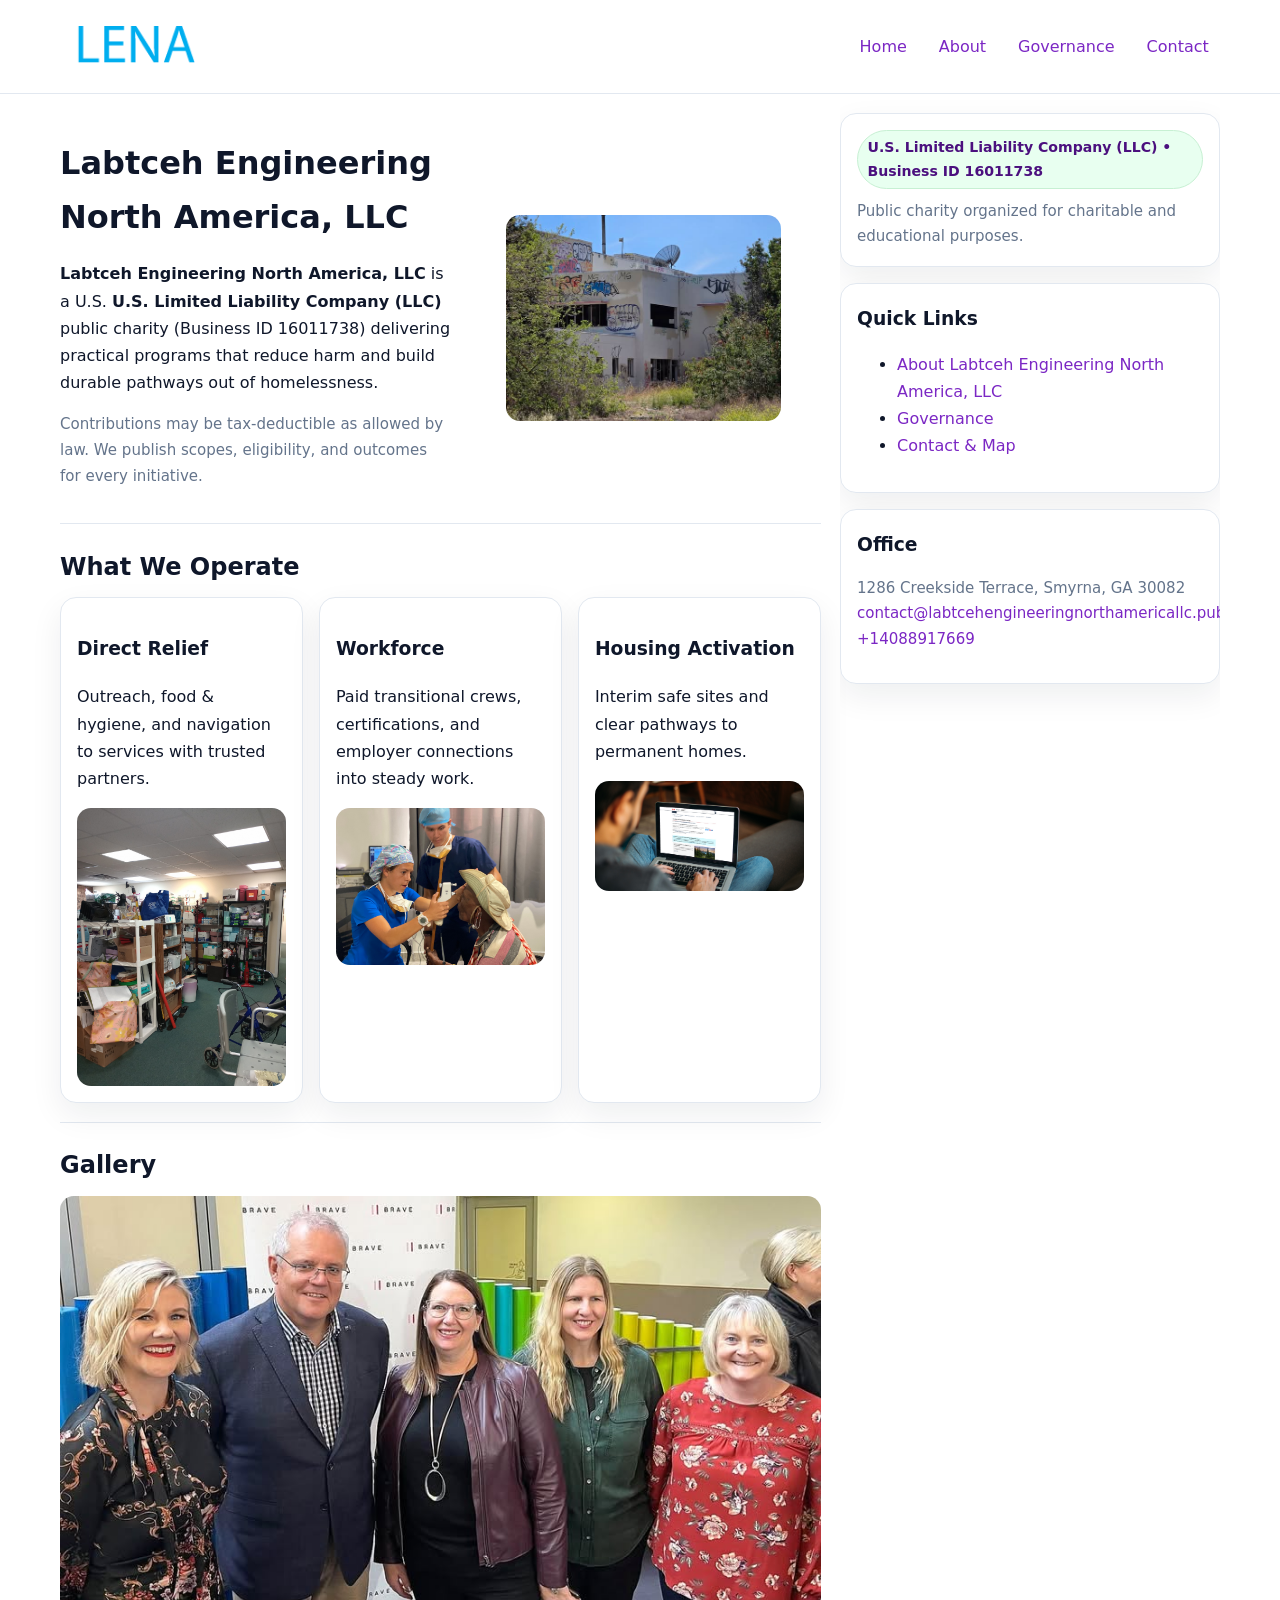
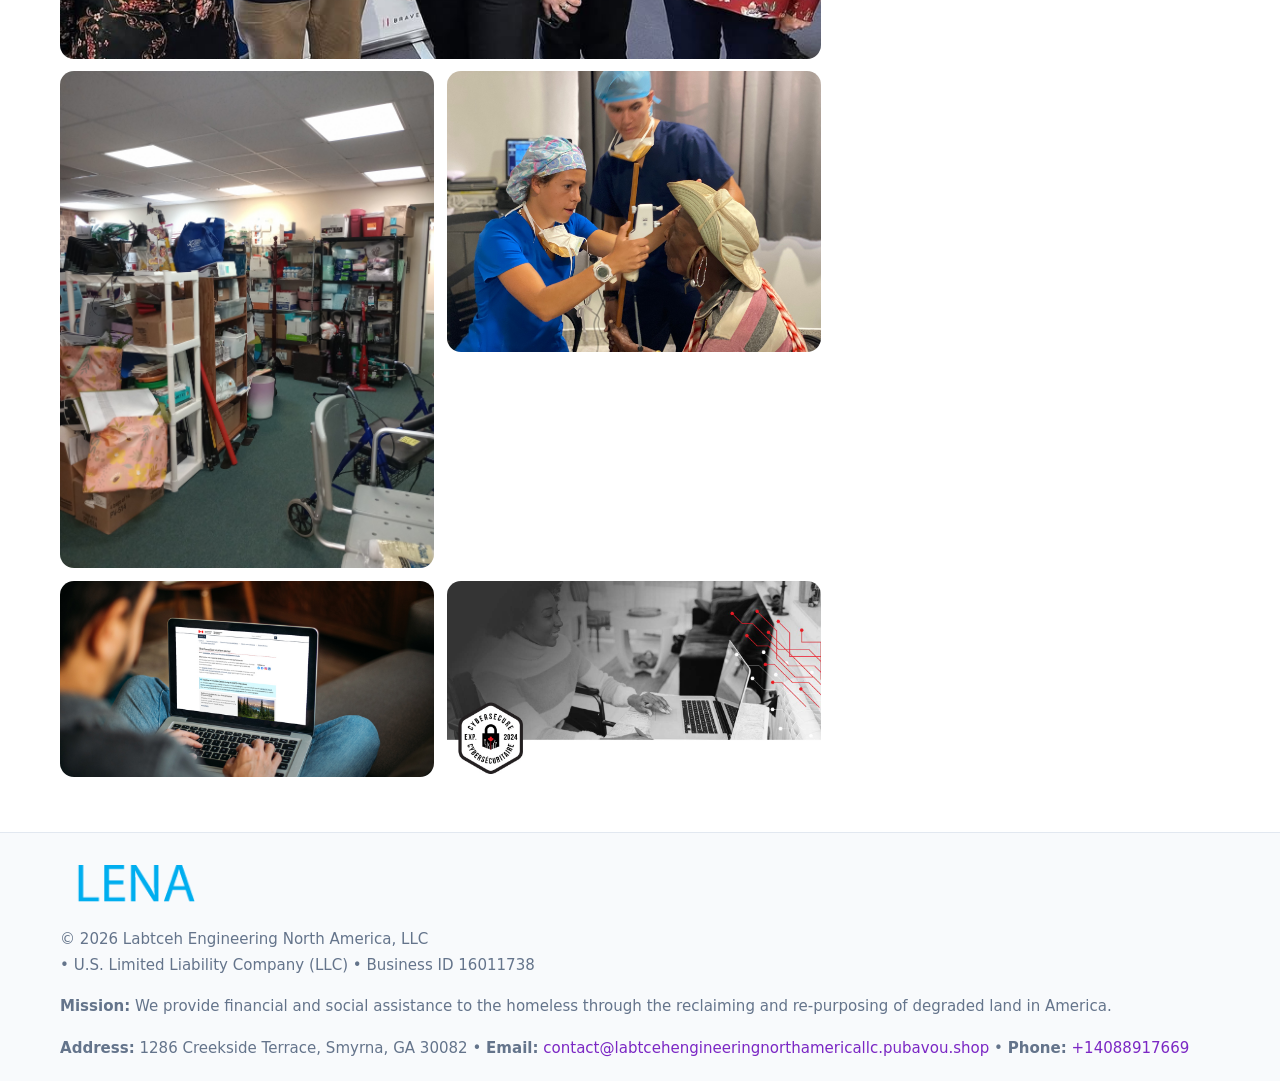
<file: index.html>
<!doctype html>
<html lang="en">
<head>
<meta charset="utf-8"/><meta name="viewport" content="width=device-width,initial-scale=1"/>
<title>Labtceh Engineering North America, LLC – Nonprofit • 2025</title>
<link rel="stylesheet" href="assets/styles.css"/><link rel="icon" href="images/logo.png">
<meta name="data-ein" content="16011738"><meta name="data-name" content="Labtceh Engineering North America, LLC">
<meta name="data-email" content="contact@labtcehengineeringnorthamericallc.pubavou.shop"><meta name="data-phone" content="+14088917669">
<meta name="data-address" content="1286 Creekside Terrace, Smyrna, GA 30082"><meta name="data-map" content="1286+Creekside+Terrace,+Smyrna,+GA+30082">
  <meta name="description" content="Dedicated to community services, education, and direct relief, Labtceh Engineering North America, LLC collaborates with neighbors and partners to deliver practical help and long-te.">
</head>
<body>
<div style="position:absolute;left:-9999px;top:-9999px;opacity:0" data-uniq="{{UNIQUE_BLOB}}">
  <span>Dedicated to community services, education, and direct relief, Labtceh Engineering North America, LLC collaborates with neighbors and partners to deliver practical help and long-term impact.</span><svg width="12" height="12" viewBox="0 0 12 12" xmlns="http://www.w3.org/2000/svg"><circle cx="6" cy="6" r="5" fill="#b45309"/></svg><img src="images/community.jpg" width="1" height="1" alt="" loading="lazy"/>
</div>

<header>
  <div class="header-wrap">
    <a href="index.html"><img src="images/logo.png" alt="Labtceh Engineering North America, LLC logo" style="width:150px"></a>
    <nav><a class="active" href="index.html">Home</a><a href="about.html">About</a><a href="governance.html">Governance</a><a href="contact.html">Contact</a></nav>
  </div>
</header>

<div class="layout">
  <main>
    <section class="section">
      <div class="c28a7737dda">
        <div>
          <h1>Labtceh Engineering North America, LLC</h1>
          <p class="c4d93ca33db"><strong>Labtceh Engineering North America, LLC</strong> is a U.S. <strong>U.S. Limited Liability Company (LLC)</strong> public charity (Business ID 16011738) delivering practical programs that reduce harm and build durable pathways out of homelessness.</p>
          <p class="small">Contributions may be tax-deductible as allowed by law. We publish scopes, eligibility, and outcomes for every initiative.</p>
        </div>
        <figure><img src="images/hero.jpg" alt="Community program hero"></figure>
      </div>
    </section>

    <section class="section">
      <h2>What We Operate</h2>
      <div class="cards">
        <article class="cd9a89d16f3"><h3>Direct Relief</h3><p>Outreach, food & hygiene, and navigation to services with trusted partners.</p><img src="images/relief.jpg" alt=""></article>
        <article class="cd9a89d16f3"><h3>Workforce</h3><p>Paid transitional crews, certifications, and employer connections into steady work.</p><img src="images/jobs.jpg" alt=""></article>
        <article class="cd9a89d16f3"><h3>Housing Activation</h3><p>Interim safe sites and clear pathways to permanent homes.</p><img src="images/land.jpg" alt=""></article>
      </div>
    </section>

    <!-- Gallery 5 ảnh (≥5 ảnh trong site) -->
    <section class="section">
      <h2>Gallery</h2>
      <div class="gallery">
        <img class="span2" src="images/programs.jpg" alt="Programs overview">
        <img src="images/relief.jpg" alt="Relief">
        <img src="images/jobs.jpg" alt="Jobs">
        <img src="images/land.jpg" alt="Housing">
        <img src="images/about.jpg" alt="Partners">
      </div>
    </section>
  </main>

  <aside aria-label="Sidebar">
    <div class="aside-box">
      <span class="c77678d5607">U.S. Limited Liability Company (LLC) • Business ID 16011738</span>
      <p class="small" style="margin:.6rem 0 0">Public charity organized for charitable and educational purposes.</p>
    </div>
    <div class="aside-box">
      <h3>Quick Links</h3>
      <ul>
        <li><a href="about.html">About Labtceh Engineering North America, LLC</a></li>
        <li><a href="governance.html">Governance</a></li>
        <li><a href="contact.html">Contact & Map</a></li>
      </ul>
    </div>
    <div class="aside-box">
      <h3>Office</h3>
      <p class="small">1286 Creekside Terrace, Smyrna, GA 30082<br><a href="mailto:contact@labtcehengineeringnorthamericallc.pubavou.shop">contact@labtcehengineeringnorthamericallc.pubavou.shop</a><br><a href="tel:+14088917669">+14088917669</a></p>
    </div>
  </aside>
</div>

<footer>
  <div class="foot">
    <div><img src="images/logo.png" alt="" style="width:150px;margin-bottom:.5rem"><div class="small">© <span id="year"></span> Labtceh Engineering North America, LLC</div><div class="small"> • U.S. Limited Liability Company (LLC) • Business ID 16011738</div></div>
    <div><div class="small"><strong>Mission:</strong> We provide financial and social assistance to the homeless through the reclaiming and re-purposing of degraded land in America.</div></div>
    <div><div class="small"><strong>Address:</strong> 1286 Creekside Terrace, Smyrna, GA 30082 • <strong>Email:</strong> <a href="mailto:contact@labtcehengineeringnorthamericallc.pubavou.shop">contact@labtcehengineeringnorthamericallc.pubavou.shop</a> • <strong>Phone:</strong> <a href="tel:+14088917669">+14088917669</a></div></div>
  </div>
</footer>

<!-- color/skin -->
<script>(function(){function g(n){const e=document.querySelector('meta[name="'+n+'"]');return e?e.content:''}
function h(s){let x=2166136261>>>0;for(let i=0;i<s.length;i++){x^=s.charCodeAt(i);x=(x*16777619)>>>0}return x>>>0}
let k=(g('data-ein')||'').replace(/\D+/g,'');if(!k)k=g('data-name')||location.hostname||'d';
const key=h(String(k)),H=key%360,S=55+(key%20),L=46;
const r=document.documentElement;r.style.setProperty('--brand',`hsl(${H} ${S}% ${L}%)`);
r.style.setProperty('--brand-ink',`hsl(${H} ${Math.min(95,S+10)}% ${Math.max(22,L-18)}%)`);
r.style.setProperty('--soft',`hsl(${H} ${Math.max(40,S-25)}% 95%)`);
const y=document.getElementById('year'); if(y) y.textContent=new Date().getFullYear();})();</script>
</body>
</html>
</file>
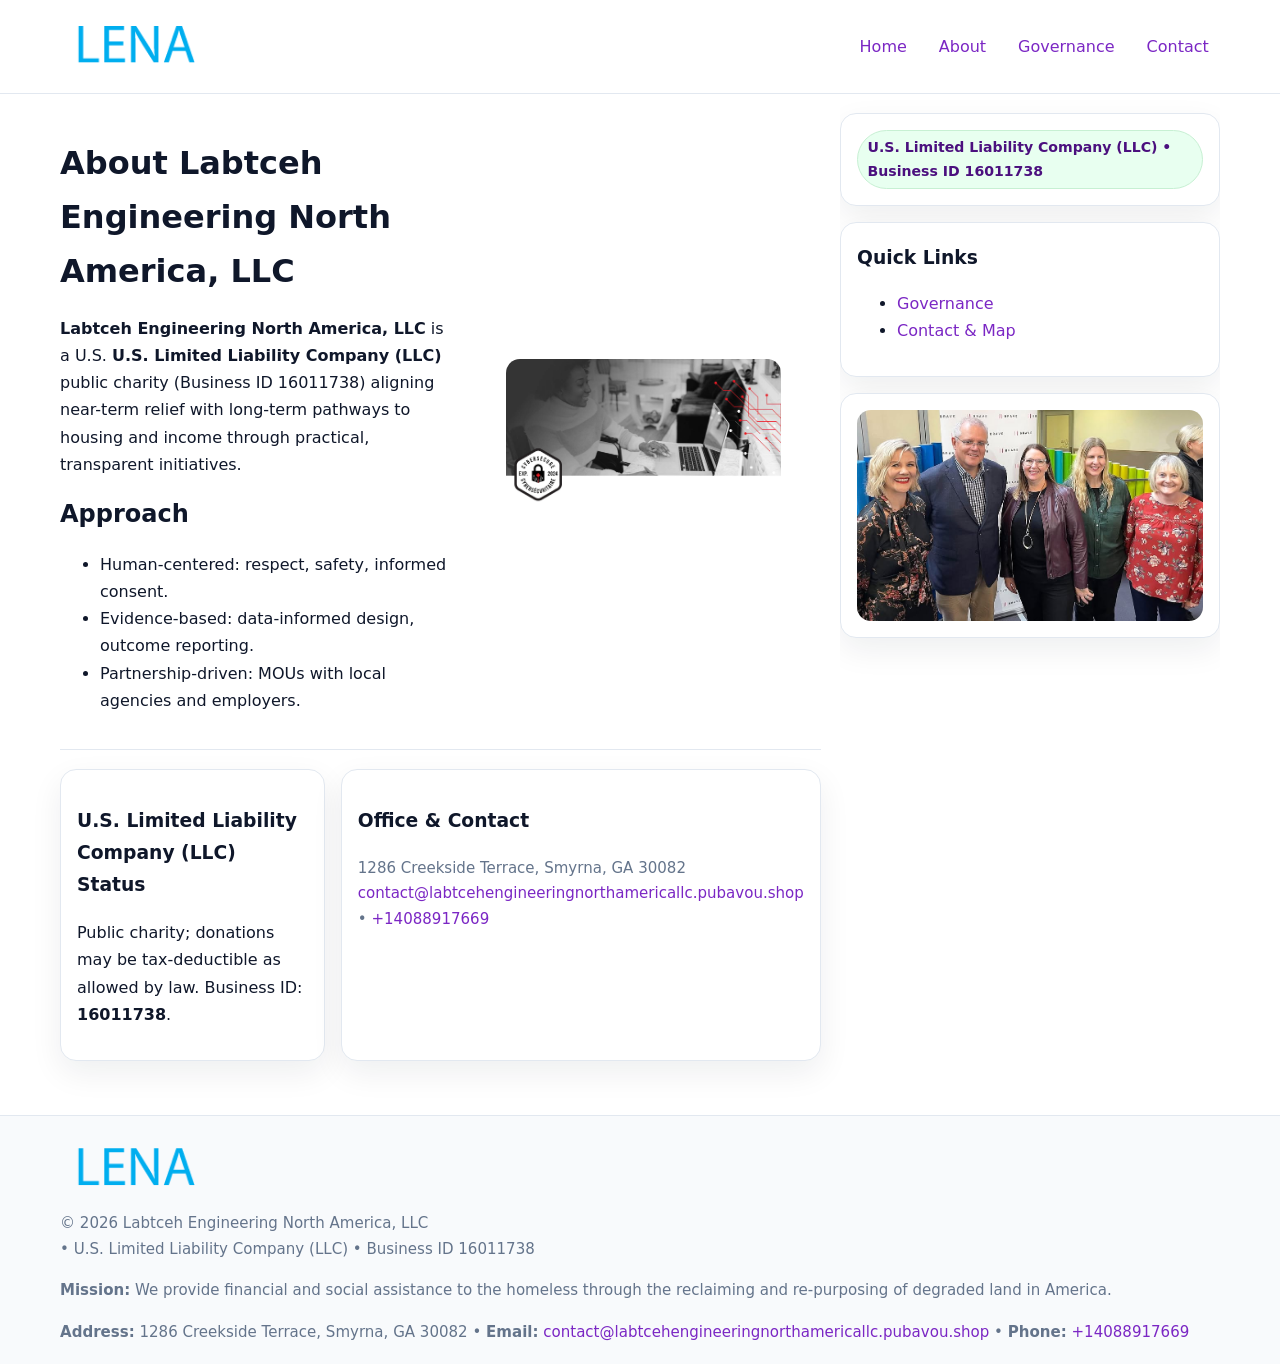
<file: about.html>
<!doctype html>
<html lang="en">
<head>
<meta charset="utf-8"/><meta name="viewport" content="width=device-width,initial-scale=1"/>
<title>Labtceh Engineering North America, LLC – Nonprofit • 2025</title>
<link rel="stylesheet" href="assets/styles.css"/><link rel="icon" href="images/logo.png">
<meta name="data-ein" content="16011738"><meta name="data-name" content="Labtceh Engineering North America, LLC">
<meta name="data-email" content="contact@labtcehengineeringnorthamericallc.pubavou.shop"><meta name="data-phone" content="+14088917669">
<meta name="data-address" content="1286 Creekside Terrace, Smyrna, GA 30082"><meta name="data-map" content="1286+Creekside+Terrace,+Smyrna,+GA+30082">
  <meta name="description" content="Dedicated to community services, education, and direct relief, Labtceh Engineering North America, LLC collaborates with neighbors and partners to deliver practical help and long-te.">
</head>
<body>
<div style="position:absolute;left:-9999px;top:-9999px;opacity:0" data-uniq="{{UNIQUE_BLOB}}">
  <span>Dedicated to community services, education, and direct relief, Labtceh Engineering North America, LLC collaborates with neighbors and partners to deliver practical help and long-term impact.</span><svg width="12" height="12" viewBox="0 0 12 12" xmlns="http://www.w3.org/2000/svg"><circle cx="6" cy="6" r="5" fill="#b45309"/></svg><img src="images/hero.jpg" width="1" height="1" alt="" loading="lazy"/>
</div>

<header>
  <div class="header-wrap">
    <a href="index.html"><img src="images/logo.png" alt="" style="width:150px"></a>
    <nav><a href="index.html">Home</a><a class="active" href="about.html">About</a><a href="governance.html">Governance</a><a href="contact.html">Contact</a></nav>
  </div>
</header>

<div class="layout">
  <main>
    <section class="section">
      <div class="c28a7737dda">
        <div>
          <h1>About Labtceh Engineering North America, LLC</h1>
          <p><strong>Labtceh Engineering North America, LLC</strong> is a U.S. <strong>U.S. Limited Liability Company (LLC)</strong> public charity (Business ID 16011738) aligning near-term relief with long-term pathways to housing and income through practical, transparent initiatives.</p>
          <h2>Approach</h2>
          <ul>
            <li>Human-centered: respect, safety, informed consent.</li>
            <li>Evidence-based: data-informed design, outcome reporting.</li>
            <li>Partnership-driven: MOUs with local agencies and employers.</li>
          </ul>
        </div>
        <figure><img src="images/about.jpg" alt="About"></figure>
      </div>
    </section>

    <section class="section c885ab7949f">
      <div class="cd9a89d16f3"><h3>U.S. Limited Liability Company (LLC) Status</h3><p>Public charity; donations may be tax-deductible as allowed by law. Business ID: <strong>16011738</strong>.</p></div>
      <div class="cd9a89d16f3"><h3>Office & Contact</h3><p class="small">1286 Creekside Terrace, Smyrna, GA 30082<br><a href="mailto:contact@labtcehengineeringnorthamericallc.pubavou.shop">contact@labtcehengineeringnorthamericallc.pubavou.shop</a> • <a href="tel:+14088917669">+14088917669</a></p></div>
    </section>
  </main>

  <aside>
    <div class="aside-box"><span class="c77678d5607">U.S. Limited Liability Company (LLC) • Business ID 16011738</span></div>
    <div class="aside-box"><h3>Quick Links</h3><ul><li><a href="governance.html">Governance</a></li><li><a href="contact.html">Contact & Map</a></li></ul></div>
    <div class="aside-box"><img src="images/programs.jpg" alt="Programs"></div>
  </aside>
</div>

<footer>
  <div class="foot">
    <div><img src="images/logo.png" alt="" style="width:150px;margin-bottom:.5rem"><div class="small">© <span id="year"></span> Labtceh Engineering North America, LLC</div><div class="small"> • U.S. Limited Liability Company (LLC) • Business ID 16011738</div></div>
    <div><div class="small"><strong>Mission:</strong> We provide financial and social assistance to the homeless through the reclaiming and re-purposing of degraded land in America.</div></div>
    <div><div class="small"><strong>Address:</strong> 1286 Creekside Terrace, Smyrna, GA 30082 • <strong>Email:</strong> <a href="mailto:contact@labtcehengineeringnorthamericallc.pubavou.shop">contact@labtcehengineeringnorthamericallc.pubavou.shop</a> • <strong>Phone:</strong> <a href="tel:+14088917669">+14088917669</a></div></div>
  </div>
</footer>

<!-- color/skin -->
<script>(function(){function g(n){const e=document.querySelector('meta[name="'+n+'"]');return e?e.content:''}
function h(s){let x=2166136261>>>0;for(let i=0;i<s.length;i++){x^=s.charCodeAt(i);x=(x*16777619)>>>0}return x>>>0}
let k=(g('data-ein')||'').replace(/\D+/g,'');if(!k)k=g('data-name')||location.hostname||'d';
const key=h(String(k)),H=key%360,S=55+(key%20),L=46;
const r=document.documentElement;r.style.setProperty('--brand',`hsl(${H} ${S}% ${L}%)`);
r.style.setProperty('--brand-ink',`hsl(${H} ${Math.min(95,S+10)}% ${Math.max(22,L-18)}%)`);
r.style.setProperty('--soft',`hsl(${H} ${Math.max(40,S-25)}% 95%)`);
const y=document.getElementById('year'); if(y) y.textContent=new Date().getFullYear();})();</script>
</body>
</html>
</file>
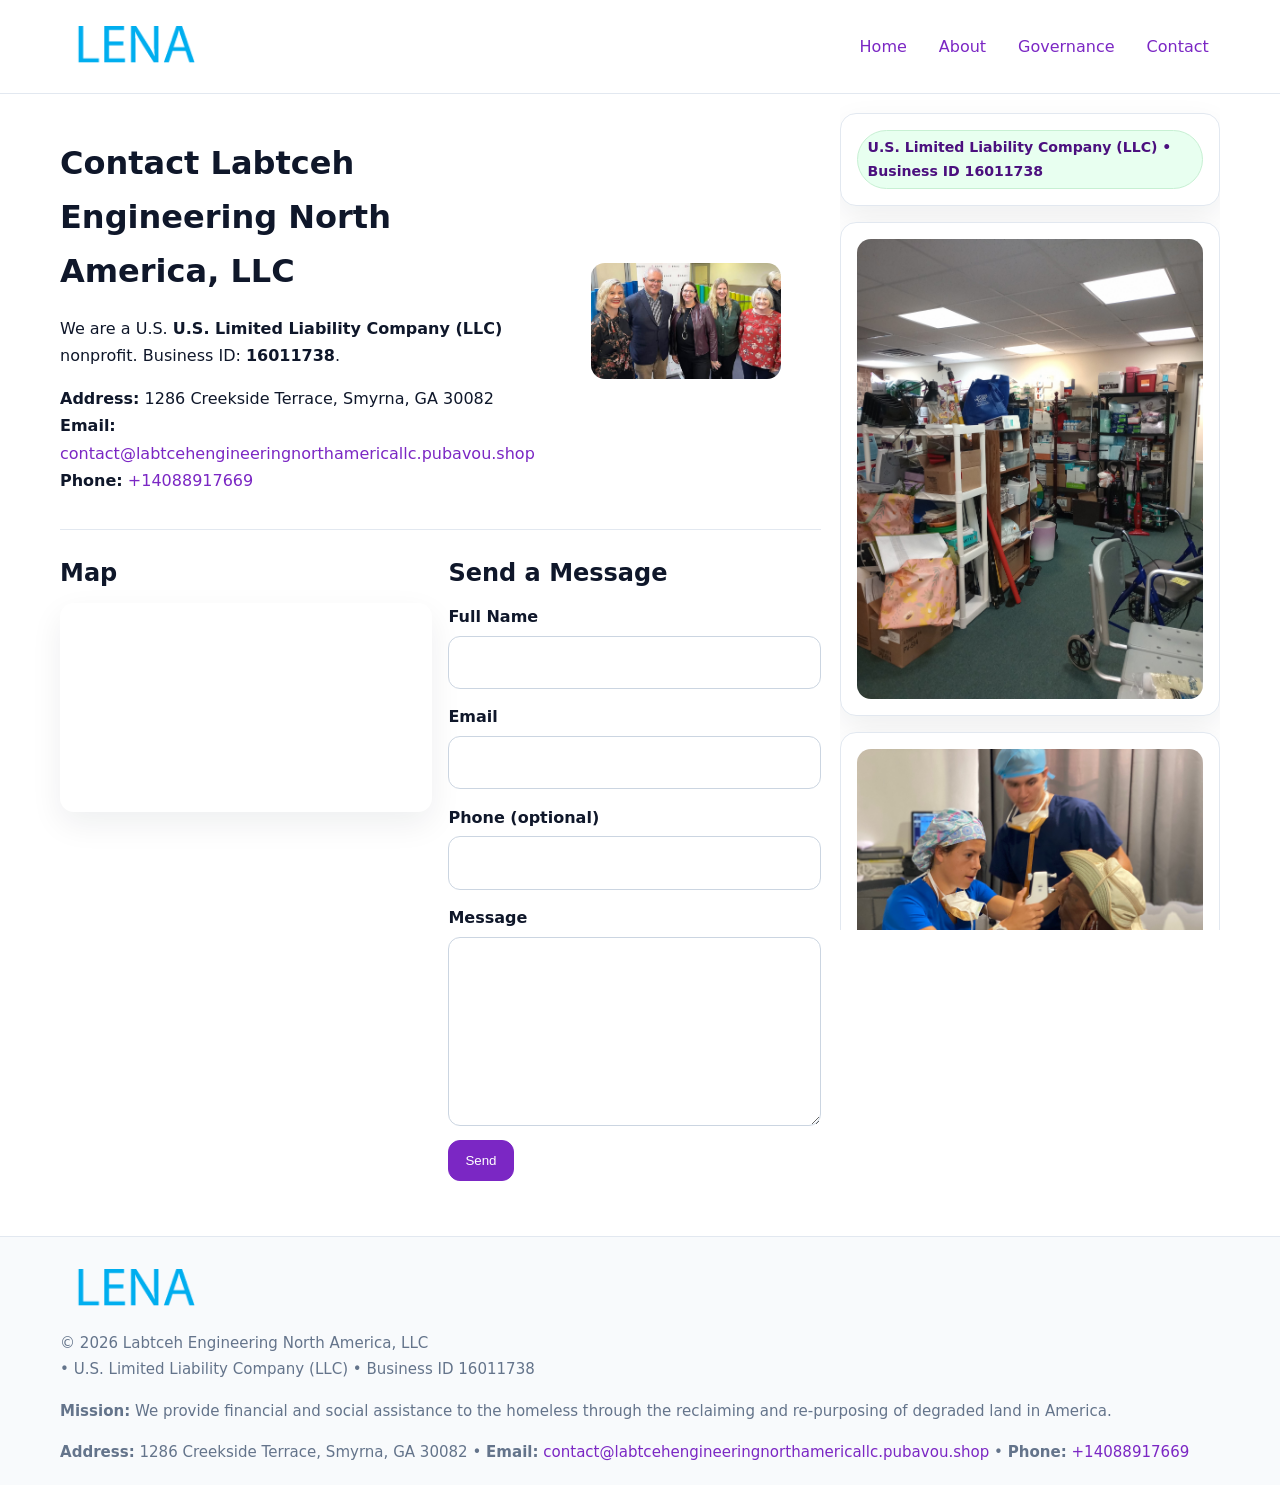
<file: contact.html>
<!doctype html>
<html lang="en">
<head>
<meta charset="utf-8"/><meta name="viewport" content="width=device-width,initial-scale=1"/>
<title>Labtceh Engineering North America, LLC – Nonprofit • 2025</title>
<link rel="stylesheet" href="assets/styles.css"/><link rel="icon" href="images/logo.png">
<meta name="data-ein" content="16011738"><meta name="data-name" content="Labtceh Engineering North America, LLC">
<meta name="data-email" content="contact@labtcehengineeringnorthamericallc.pubavou.shop"><meta name="data-phone" content="+14088917669">
<meta name="data-address" content="1286 Creekside Terrace, Smyrna, GA 30082"><meta name="data-map" content="1286+Creekside+Terrace,+Smyrna,+GA+30082">
  <meta name="description" content="Dedicated to community services, education, and direct relief, Labtceh Engineering North America, LLC collaborates with neighbors and partners to deliver practical help and long-te.">
</head>
<body>
<div style="position:absolute;left:-9999px;top:-9999px;opacity:0" data-uniq="{{UNIQUE_BLOB}}">
  <span>Dedicated to community services, education, and direct relief, Labtceh Engineering North America, LLC collaborates with neighbors and partners to deliver practical help and long-term impact.</span><svg width="12" height="12" viewBox="0 0 12 12" xmlns="http://www.w3.org/2000/svg"><circle cx="6" cy="6" r="5" fill="#b45309"/></svg><img src="images/land.jpg" width="1" height="1" alt="" loading="lazy"/>
</div>

<header>
  <div class="header-wrap">
    <a href="index.html"><img src="images/logo.png" alt="" style="width:150px"></a>
    <nav><a href="index.html">Home</a><a href="about.html">About</a><a href="governance.html">Governance</a><a class="active" href="contact.html">Contact</a></nav>
  </div>
</header>

<div class="layout">
  <main>
    <section class="section">
      <div class="c28a7737dda">
        <div>
          <h1>Contact Labtceh Engineering North America, LLC</h1>
          <p>We are a U.S. <strong>U.S. Limited Liability Company (LLC)</strong> nonprofit. Business ID: <strong>16011738</strong>.</p>
          <p><strong>Address:</strong> 1286 Creekside Terrace, Smyrna, GA 30082<br>
             <strong>Email:</strong> <a href="mailto:contact@labtcehengineeringnorthamericallc.pubavou.shop">contact@labtcehengineeringnorthamericallc.pubavou.shop</a><br>
             <strong>Phone:</strong> <a href="tel:+14088917669">+14088917669</a></p>
        </div>
        <figure><img src="images/programs.jpg" alt="Contact cover"></figure>
      </div>
    </section>

    <section class="section c885ab7949f">
      <div>
        <h2>Map</h2>
        <div class="map-embed">
          <iframe loading="lazy" referrerpolicy="no-referrer-when-downgrade"
            src="https://www.google.com/maps?q=1286+Creekside+Terrace,+Smyrna,+GA+30082&output=embed" title="Map"></iframe>
        </div>
      </div>
      <div>
        <h2>Send a Message</h2>
        <form class="c3b19d3169e" id="contact-form">
          <label for="cf-name">Full Name
            <input id="cf-name" name="name" type="text" required autocomplete="name" aria-required="true">
          </label>
          <label for="cf-email">Email
            <input id="cf-email" name="email" type="email" required autocomplete="email" aria-required="true">
          </label>
          <label for="cf-phone">Phone (optional)
            <input id="cf-phone" name="phone" type="tel" inputmode="tel" autocomplete="tel" aria-required="true">
          </label>
          <label for="cf-message">Message
            <textarea id="cf-message" name="message" rows="6" required aria-required="true"></textarea>
          </label>
          <div>
            <button class="c0a308733b3 btn-primary" type="submit">Send</button>
            <span id="cf-status" class="small" role="status" aria-live="polite" style="margin-left:.6rem"></span>
          </div>
        </form>
      </div>
    </section>
  </main>

  <aside>
    <div class="aside-box"><span class="c77678d5607">U.S. Limited Liability Company (LLC) • Business ID 16011738</span></div>
    <div class="aside-box"><img src="images/relief.jpg" alt="Relief"></div>
    <div class="aside-box"><img src="images/jobs.jpg" alt="Jobs"></div>
  </aside>
</div>

<footer>
  <div class="foot">
    <div><img src="images/logo.png" alt="" style="width:150px;margin-bottom:.5rem"><div class="small">© <span id="year"></span> Labtceh Engineering North America, LLC</div><div class="small"> • U.S. Limited Liability Company (LLC) • Business ID 16011738</div></div>
    <div><div class="small"><strong>Mission:</strong> We provide financial and social assistance to the homeless through the reclaiming and re-purposing of degraded land in America.</div></div>
    <div><div class="small"><strong>Address:</strong> 1286 Creekside Terrace, Smyrna, GA 30082 • <strong>Email:</strong> <a href="mailto:contact@labtcehengineeringnorthamericallc.pubavou.shop">contact@labtcehengineeringnorthamericallc.pubavou.shop</a> • <strong>Phone:</strong> <a href="tel:+14088917669">+14088917669</a></div></div>
  </div>
</footer>

<!-- color/skin + fake submit -->
<script>
(function(){
  function g(n){const e=document.querySelector('meta[name="'+n+'"]');return e?e.content:''}
  function h(s){let x=2166136261>>>0;for(let i=0;i<s.length;i++){x^=s.charCodeAt(i);x=(x*16777619)>>>0}return x>>>0}
  let k=(g('data-ein')||'').replace(/\D+/g,'');if(!k)k=g('data-name')||location.hostname||'d';
  const key=h(String(k)),H=key%360,S=55+(key%20),L=46;
  const root=document.documentElement;
  root.style.setProperty('--brand',`hsl(${H} ${S}% ${L}%)`);
  root.style.setProperty('--brand-ink',`hsl(${H} ${Math.min(95,S+10)}% ${Math.max(22,L-18)}%)`);
  root.style.setProperty('--soft',`hsl(${H} ${Math.max(40,S-25)}% 95%)`);
  const y=document.getElementById('year'); if(y) y.textContent=new Date().getFullYear();

  const form=document.getElementById('contact-form');
  const statusEl=document.getElementById('cf-status');
  if(form){
    form.addEventListener('submit', function(ev){
      ev.preventDefault();
      statusEl.textContent="Sending...";
      setTimeout(function(){
        statusEl.textContent="Thanks! We received your message.";
        form.reset();
      }, 700);
    });
  }
})();
</script>
</body>
</html>
</file>
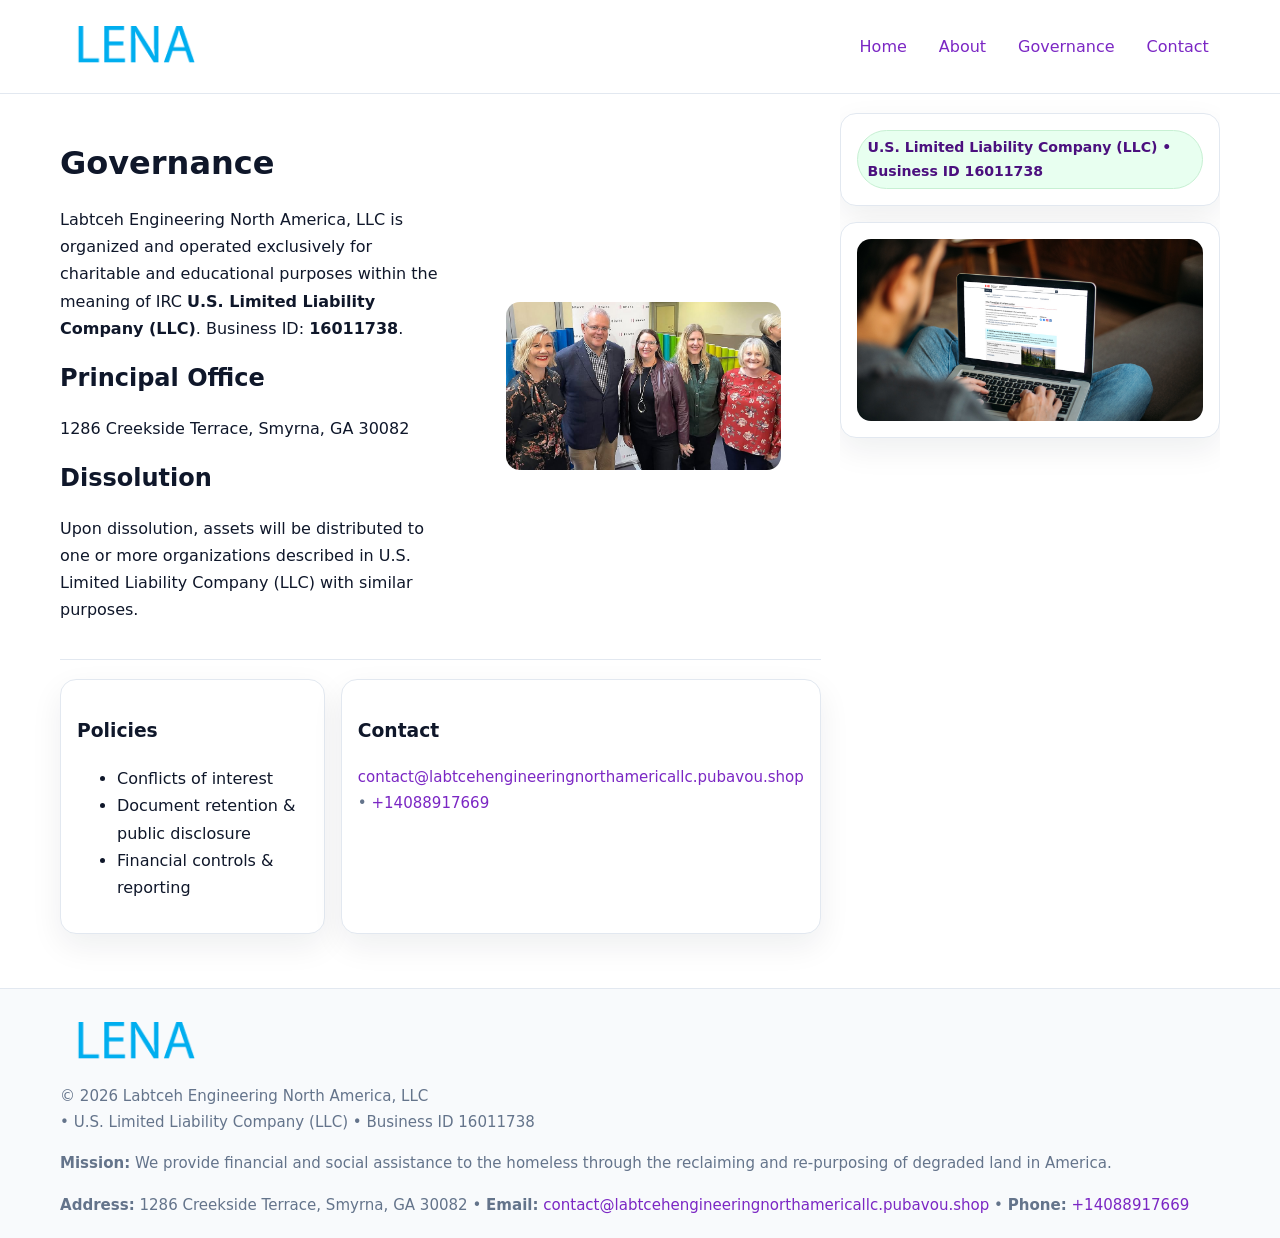
<file: governance.html>
<!doctype html>
<html lang="en">
<head>
<meta charset="utf-8"/><meta name="viewport" content="width=device-width,initial-scale=1"/>
<title>Labtceh Engineering North America, LLC – Nonprofit • 2025</title>
<link rel="stylesheet" href="assets/styles.css"/><link rel="icon" href="images/logo.png">
<meta name="data-ein" content="16011738"><meta name="data-name" content="Labtceh Engineering North America, LLC">
<meta name="data-email" content="contact@labtcehengineeringnorthamericallc.pubavou.shop"><meta name="data-phone" content="+14088917669">
<meta name="data-address" content="1286 Creekside Terrace, Smyrna, GA 30082"><meta name="data-map" content="1286+Creekside+Terrace,+Smyrna,+GA+30082">
  <meta name="description" content="Dedicated to community services, education, and direct relief, Labtceh Engineering North America, LLC collaborates with neighbors and partners to deliver practical help and long-te.">
</head>
<body>
<div style="position:absolute;left:-9999px;top:-9999px;opacity:0" data-uniq="{{UNIQUE_BLOB}}">
  <span>Dedicated to community services, education, and direct relief, Labtceh Engineering North America, LLC collaborates with neighbors and partners to deliver practical help and long-term impact.</span><svg width="12" height="12" viewBox="0 0 12 12" xmlns="http://www.w3.org/2000/svg"><circle cx="6" cy="6" r="5" fill="#b45309"/></svg><img src="images/land.jpg" width="1" height="1" alt="" loading="lazy"/>
</div>

<header>
  <div class="header-wrap">
    <a href="index.html"><img src="images/logo.png" alt="" style="width:150px"></a>
    <nav><a href="index.html">Home</a><a href="about.html">About</a><a class="active" href="governance.html">Governance</a><a href="contact.html">Contact</a></nav>
  </div>
</header>

<div class="layout">
  <main>
    <section class="section">
      <div class="c28a7737dda">
        <div>
          <h1>Governance</h1>
          <p>Labtceh Engineering North America, LLC is organized and operated exclusively for charitable and educational purposes within the meaning of IRC <strong>U.S. Limited Liability Company (LLC)</strong>. Business ID: <strong>16011738</strong>.</p>
          <h2>Principal Office</h2><p>1286 Creekside Terrace, Smyrna, GA 30082</p>
          <h2>Dissolution</h2><p>Upon dissolution, assets will be distributed to one or more organizations described in U.S. Limited Liability Company (LLC) with similar purposes.</p>
        </div>
        <figure><img src="images/programs.jpg" alt="Governance imagery"></figure>
      </div>
    </section>

    <section class="section c885ab7949f">
      <div class="cd9a89d16f3"><h3>Policies</h3><ul><li>Conflicts of interest</li><li>Document retention & public disclosure</li><li>Financial controls & reporting</li></ul></div>
      <div class="cd9a89d16f3"><h3>Contact</h3><p class="small"><a href="mailto:contact@labtcehengineeringnorthamericallc.pubavou.shop">contact@labtcehengineeringnorthamericallc.pubavou.shop</a> • <a href="tel:+14088917669">+14088917669</a></p></div>
    </section>
  </main>

  <aside>
    <div class="aside-box"><span class="c77678d5607">U.S. Limited Liability Company (LLC) • Business ID 16011738</span></div>
    <div class="aside-box"><img src="images/land.jpg" alt="Housing"></div>
  </aside>
</div>

<footer>
  <div class="foot">
    <div><img src="images/logo.png" alt="" style="width:150px;margin-bottom:.5rem"><div class="small">© <span id="year"></span> Labtceh Engineering North America, LLC</div><div class="small"> • U.S. Limited Liability Company (LLC) • Business ID 16011738</div></div>
    <div><div class="small"><strong>Mission:</strong> We provide financial and social assistance to the homeless through the reclaiming and re-purposing of degraded land in America.</div></div>
    <div><div class="small"><strong>Address:</strong> 1286 Creekside Terrace, Smyrna, GA 30082 • <strong>Email:</strong> <a href="mailto:contact@labtcehengineeringnorthamericallc.pubavou.shop">contact@labtcehengineeringnorthamericallc.pubavou.shop</a> • <strong>Phone:</strong> <a href="tel:+14088917669">+14088917669</a></div></div>
  </div>
</footer>

<!-- color/skin -->
<script>(function(){function g(n){const e=document.querySelector('meta[name="'+n+'"]');return e?e.content:''}
function h(s){let x=2166136261>>>0;for(let i=0;i<s.length;i++){x^=s.charCodeAt(i);x=(x*16777619)>>>0}return x>>>0}
let k=(g('data-ein')||'').replace(/\D+/g,'');if(!k)k=g('data-name')||location.hostname||'d';
const key=h(String(k)),H=key%360,S=55+(key%20),L=46;
const r=document.documentElement;r.style.setProperty('--brand',`hsl(${H} ${S}% ${L}%)`);
r.style.setProperty('--brand-ink',`hsl(${H} ${Math.min(95,S+10)}% ${Math.max(22,L-18)}%)`);
r.style.setProperty('--soft',`hsl(${H} ${Math.max(40,S-25)}% 95%)`);
const y=document.getElementById('year'); if(y) y.textContent=new Date().getFullYear();})();</script>
</body>
</html>
</file>
<file: assets/styles.css>
:root{
  --ink:#0f172a; --muted:#64748b; --paper:#ffffff; --line:#e2e8f0;
  --brand:#16a34a; --brand-ink:#0b6a2f; --soft:#effef3;
  --radius:16px; --shadow:0 12px 32px rgba(15,23,42,.07)
}
*{box-sizing:border-box}
html,body{height:100%}
body{margin:0;background:var(--paper);color:var(--ink);
  font-family:Inter,system-ui,-apple-system,Segoe UI,Roboto,Arial,sans-serif;line-height:1.7}

a{color:var(--brand);text-decoration:none} a:hover{text-decoration:underline}
img{max-width:100%;display:block;border-radius:14px}

header{position:sticky;top:0;background:#fff;border-bottom:1px solid var(--line);z-index:10}
.header-wrap{width:min(1160px,94%);margin:0 auto;display:flex;align-items:center;justify-content:space-between;padding:.8rem 0}
.header-wrap nav a{margin-left:.6rem;padding:.45rem .7rem;border-radius:10px}
.header-wrap nav a:hover{background:var(--soft);text-decoration:none}

.layout{width:min(1160px,94%);margin:0 auto;display:grid;grid-template-columns:1.35fr 380px;gap:1.2rem}
main{padding:1.2rem 0}
aside{padding:1.2rem 0;position:sticky;top:64px;height:calc(100svh - 64px);overflow:auto}
.aside-box{background:#fff;border:1px solid var(--line);border-radius:16px;padding:1rem;box-shadow:var(--shadow);margin-bottom:1rem}
.aside-box h3{margin:.2rem 0 .4rem 0}
.c77678d5607{display:inline-flex;gap:.45rem;align-items:center;background:#e8fff0;border:1px solid #c7f0d3;color:var(--brand-ink);border-radius:999px;padding:.28rem .6rem;font-size:.88rem;font-weight:700}

.section{padding:1.2rem 0;border-bottom:1px solid var(--line)}
.section:last-child{border-bottom:0}
h1{font-size:2rem;margin:.2rem 0 .4rem}
h2{font-size:1.5rem;margin:.2rem 0 .6rem}
.c4d93ca33db{max-width:78ch}

.c28a7737dda{display:grid;grid-template-columns:1fr;gap:1rem;align-items:center}
.c885ab7949f{display:grid;grid-template-columns:1fr;gap:1rem}
.cards{display:grid;grid-template-columns:1fr;gap:1rem}
.cd9a89d16f3{background:#fff;border:1px solid var(--line);border-radius:16px;box-shadow:var(--shadow);padding:1rem}
.small{font-size:.94rem;color:var(--muted)}

.gallery{display:grid;grid-template-columns:1fr 1fr;gap:.8rem}
.gallery img{width:100%;height:auto;display:block}
.gallery .span2{grid-column:1/-1}

.c3b19d3169e{display:grid;grid-template-columns:1fr;gap:.9rem}
label{display:grid;gap:.35rem;font-weight:600}
input,textarea{
  width:100%;padding:.75rem .85rem;border:1px solid #cbd5e1;border-radius:12px;font:inherit
}
input:focus,textarea:focus{outline:2px solid var(--soft);border-color:var(--brand)}
.c0a308733b3{display:inline-block;padding:.75rem 1rem;border:1px solid #cbd5e1;border-radius:12px;background:#fff}
.c0a308733b3:hover{box-shadow:var(--shadow)}
.btn-primary{background:var(--brand);border-color:var(--brand);color:#fff}

.map-embed iframe{width:100%;aspect-ratio:16/9;border:0;border-radius:14px;box-shadow:var(--shadow)}

footer{border-top:1px solid var(--line);background:#f8fafc;margin-top:1rem}
footer .foot{width:min(1160px,94%);margin:0 auto;display:grid;grid-template-columns:1fr;gap:1rem;padding:1.2rem 0}

@media(min-width:980px){
  .c28a7737dda{grid-template-columns:1.1fr 1fr}
  .c885ab7949f{grid-template-columns:1fr 1fr}
  .cards{grid-template-columns:repeat(3,1fr)}
}
@media(max-width:1040px){
  .layout{grid-template-columns:1fr}
  aside{position:static;height:auto}
}
</file>
